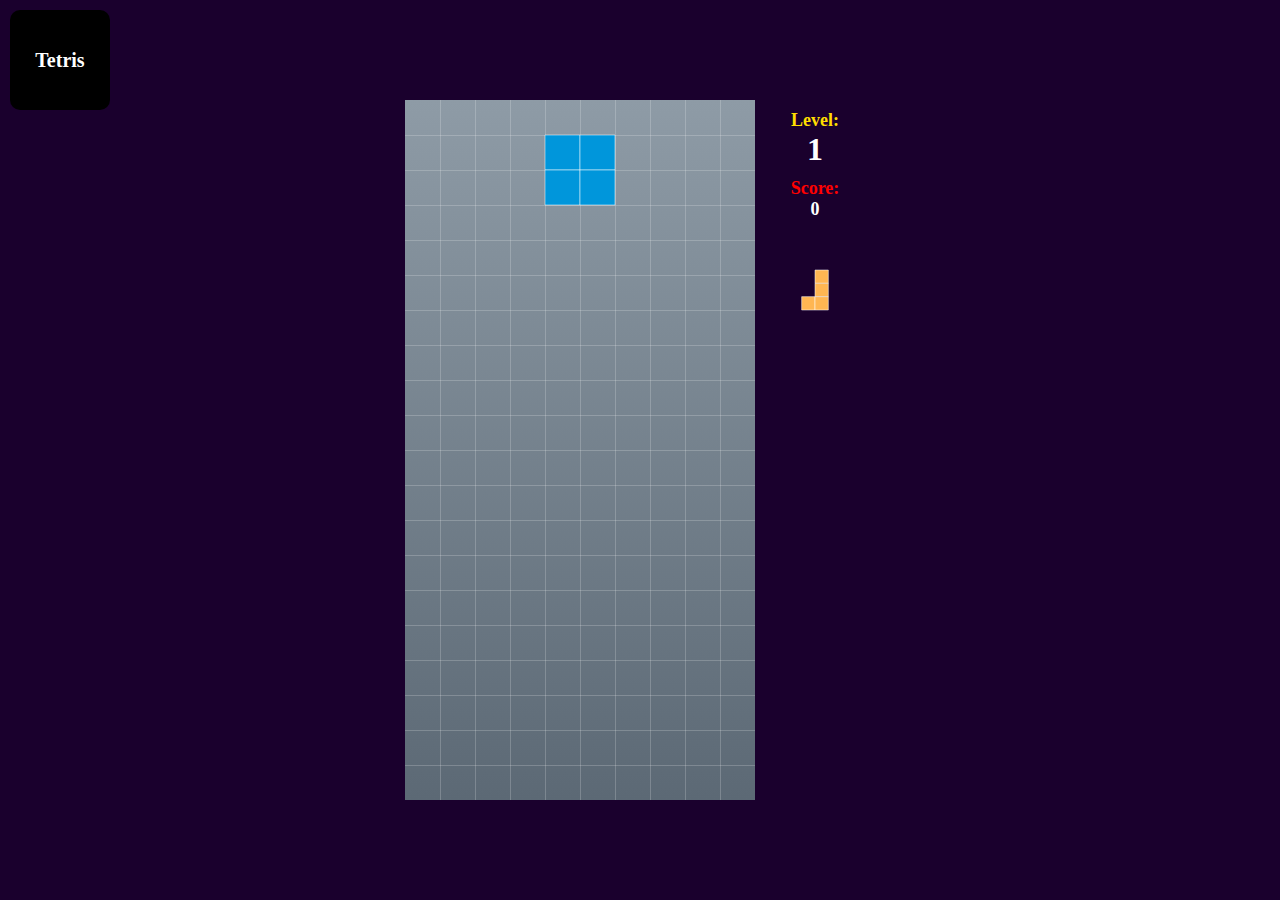
<file: gioco/tetris.html>
<!DOCTYPE html>
<html>
<head>
	<meta charset="utf-8">
	<meta http-equiv="x-ua-compatible" content="ie=edge">
	<meta name="viewport" content="width=device-width, initial-scale=1">
	<title>Tetris</title>

	<link rel="stylesheet" href="css/styles.css">
</head>
<body>

    <!-- Navbar quadrata minimal in alto a sinistra -->
    <div class="navbar">
        <a href="../index.html" class="logo">Tetris</a>
		
    </div>

    <div id="tetris">
        <canvas id="scene"></canvas>
        <div id="gameOver">
            <h1>Game Over !</h1>
            <h3>Score: <span id="finalScore">0</span></h3>
            <h2><a href="#" id="restart">Restart</a></h2>
        </div>
        <div id="side">
            <div id="info">
                <h1 id="levelInfo">Level: <br><span id="level">1</span></h1>
                <h2 id="scoreInfo">Score: <br><span id="score" >0</span></h2>
                <div id="rewardInfo" class="invisible">+<span id="reward">0</span></div>
                <canvas id="preview"></canvas>
            </div>
        </div>
    </div>

</body>

<script src="dist/tetris.js"></script>
<script>
	(function(){
		var tetris = new Tetris('tetris');
		tetris.start();
	})();
</script>
</html>
</file>
<file: gioco/css/styles.css>
/* Reset base */
* {
    margin: 0;
    padding: 0;
    box-sizing: border-box;
}

/* Sfondo della pagina */
body {
    background-color: rgb(0, 0, 0); /* Bordeaux scuro */
    font-family: Arial, sans-serif;
}

/* Navbar quadrata minimal */
.navbar {
    position: absolute;
    top: 10px;
    left: 10px;
    width: 100px; /* Dimensione quadrata */
    height: 100px;
    background-color: black; /* Sfondo nero */
    display: flex;
    align-items: center;
    justify-content: center;
    border-radius: 10px; /* Angoli leggermente arrotondati */
    transition: background-color 0.3s, transform 0.2s;
}

/* Testo "Tetris" */
.navbar .logo {
    font-size: 20px;
    font-weight: bold;
    color: white;
    text-decoration: none;
    font-family: serif;
    transition: color 0.3s ease-in-out;
}

/* Effetto hover */
.navbar:hover {
    background-color: #00000000; /* Grigio scuro al passaggio del mouse */
    transform: scale(1.05); /* Leggero ingrandimento */
}


















html,body{
	height:100%;
}

body{
	background: #1A002D;
	margin:0;
	padding:0;
	position: relative;
	font-family: 'American Typewriter','Marker Felt';
}

#tetris{
	left:50%;
	top:50%;
	position: absolute;
	background: #1A002D;
	
}

#scene{
	height:100%;
	position: absolute;
	background: #1A002D;
}

#gameOver{
	height:100%;
	position: absolute;
	background:#1A002D;
	z-index:999;
	color:#ffffff;
	text-align: center;
	display: none;
}

#gameOver h1{
	margin-top:50%;
}

#gameOver a,#gameOver a:visited{
	color:#ffffff;
	text-decoration: none;
}

#gameOver h3{
	color:#ffffff;
}

#side{
	height:100%;
	position: absolute;
	top:0;
	right:0;
	text-align: center;
}

#info{
	width:120px;
	margin:0 auto;
}

#preview{
	width:80px;
	height:80px;
	background: #1A002D;
	margin:10px auto;
}

#levelInfo{
	color:#ffdd00;
	font-size:18px;
	margin:10px 0;
}
#level{
	color:rgb(255, 255, 255);
	font-size:32px;
}

#scoreInfo{
	color:#ff0000;
	font-size: 18px;
	margin-top:0;
}

#score{
	color:rgb(255, 255, 255);
	font-family: 'Chalkboard SE';
}

#rewardInfo{
	color:rgb(255, 255, 255);
	font-weight: bold;
	height:20px;
}





.invisible{
	visibility: hidden;
}

.animated {
  -webkit-animation-duration: 1s;
  animation-duration: 1s;
  -webkit-animation-fill-mode: both;
  animation-fill-mode: both;
}


@-webkit-keyframes fadeOutUp {
  0% {
    opacity: 1;
  }

  100% {
    opacity: 0;
    -webkit-transform: translate3d(0, -100%, 0);
    transform: translate3d(0, -100%, 0);
  }
}

@keyframes fadeOutUp {
  0% {
    opacity: 1;
  }

  100% {
    opacity: 0;
    -webkit-transform: translate3d(0, -100%, 0);
    -ms-transform: translate3d(0, -100%, 0);
    transform: translate3d(0, -100%, 0);
  }
}

.fadeOutUp {
  -webkit-animation-name: fadeOutUp;
  animation-name: fadeOutUp;
}
</file>
